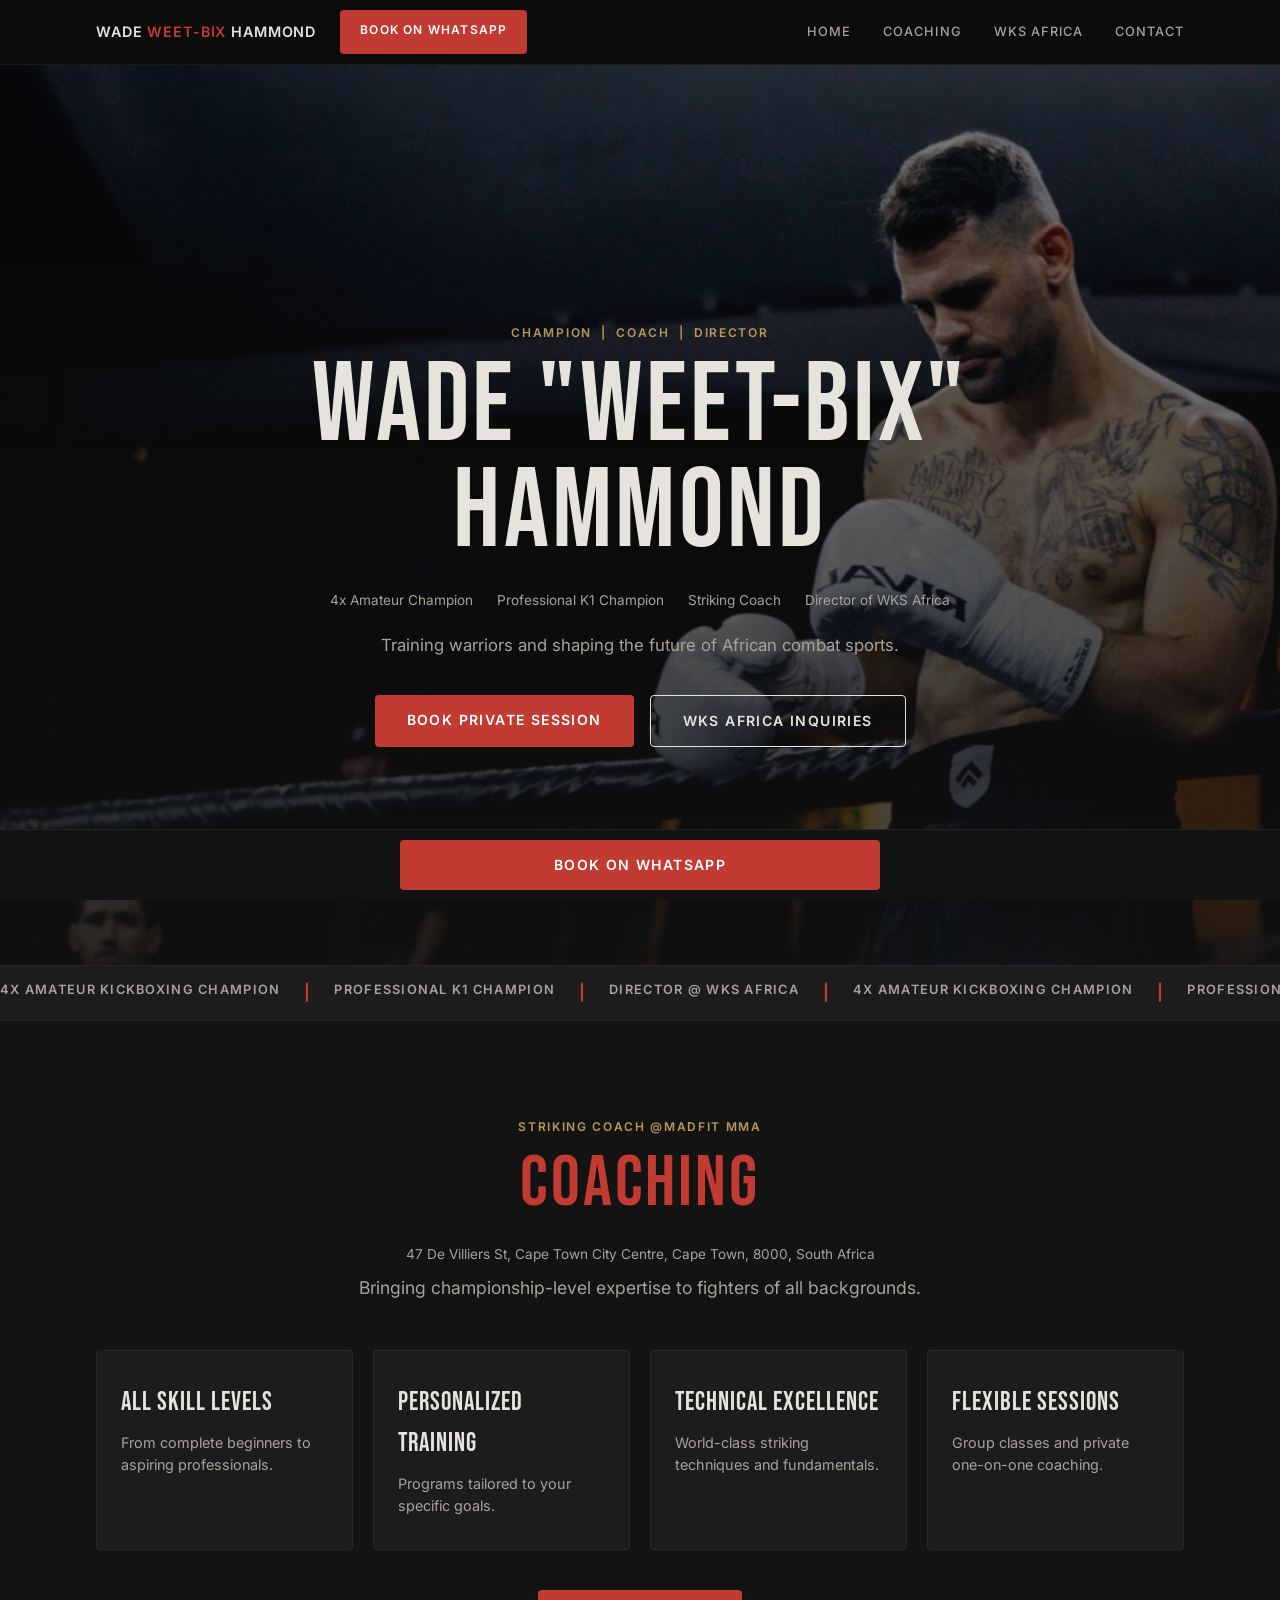
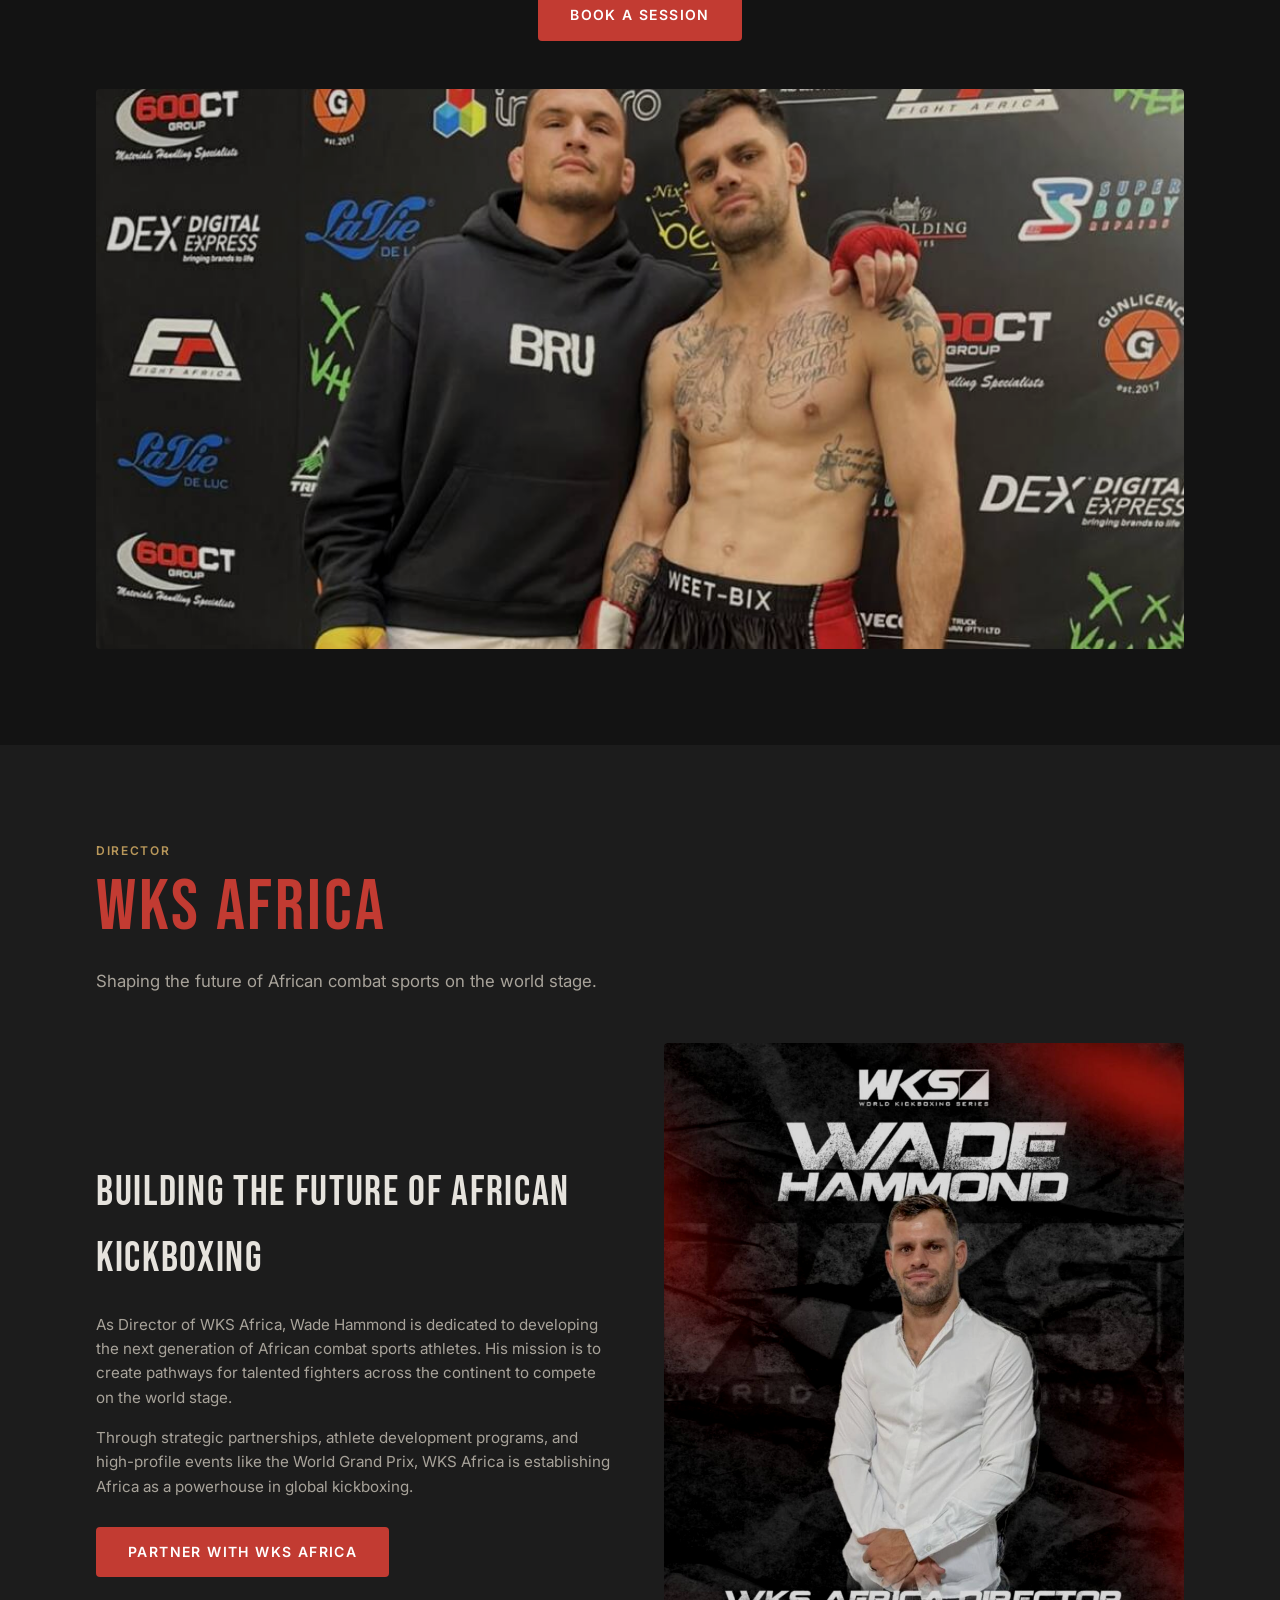
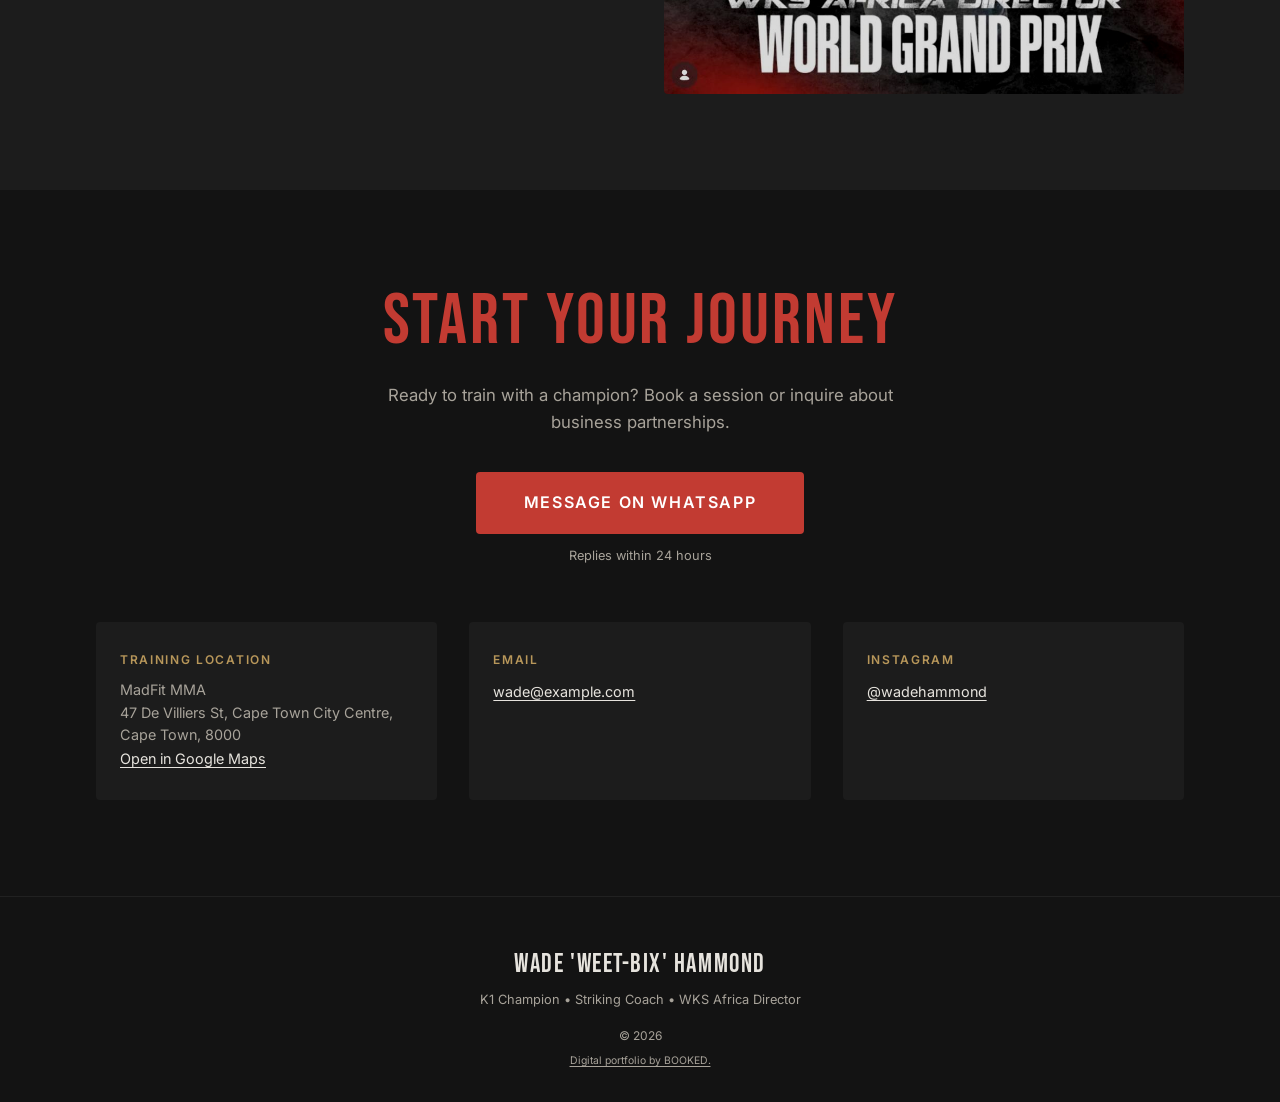
<file: index.html>
<!DOCTYPE html>
<html lang="en">
<head>
  <meta charset="UTF-8">
  <meta name="viewport" content="width=device-width, initial-scale=1.0">
  <meta name="theme-color" content="#131313">
  <title>Wade "Weet-Bix" Hammond — K1 Champion, Striking Coach, WKS Africa Director</title>
  <meta name="description" content="Wade 'Weet-Bix' Hammond — 4x Amateur Kickboxing Champion, Professional K1 Champion, Striking Coach at MadFit MMA, and Director of WKS Africa.">
  <link rel="canonical" href="https://getbookednow.github.io/wade-hammond/">
  <meta property="og:type" content="website">
  <meta property="og:title" content="Wade 'Weet-Bix' Hammond — K1 Champion & Coach">
  <meta property="og:description" content="4x Amateur Kickboxing Champion. Professional K1 Champion. Striking Coach. Director of WKS Africa.">
  <meta property="og:image" content="https://getbookednow.github.io/wade-hammond/assets/og.jpg">
  <meta property="og:url" content="https://getbookednow.github.io/wade-hammond/">
  <meta name="twitter:card" content="summary_large_image">
  <meta name="twitter:title" content="Wade 'Weet-Bix' Hammond — K1 Champion & Coach">
  <meta name="twitter:description" content="4x Amateur Kickboxing Champion. Professional K1 Champion. Striking Coach. Director of WKS Africa.">
  <meta name="twitter:image" content="https://getbookednow.github.io/wade-hammond/assets/og.jpg">
  <link rel="icon" href="favicon.ico" sizes="any">
  <link rel="preconnect" href="https://fonts.googleapis.com">
  <link rel="preconnect" href="https://fonts.gstatic.com" crossorigin>
  <link href="https://fonts.googleapis.com/css2?family=Bebas+Neue&family=Inter:wght@400;500;600&display=swap" rel="stylesheet">
  <link rel="stylesheet" href="styles.css">
  <script type="application/ld+json">
  {
    "@context": "https://schema.org",
    "@type": "Person",
    "name": "Wade Hammond",
    "alternateName": "Weet-Bix",
    "jobTitle": "Professional K1 Champion, Striking Coach, Director of WKS Africa",
    "sameAs": ["https://www.instagram.com/wadehammond91/"]
  }
  </script>
</head>
<body>
  <!-- HEADER -->
  <header class="header" id="header">
    <div class="header__inner">
      <a href="#" class="header__logo">Wade <span class="header__logo-accent">Weet-Bix</span> Hammond</a>
      <a href="https://wa.me/27712746378?text=Hi%20Wade%2C%20I%27d%20like%20to%20book%20a%20private%20session." class="btn btn--primary header__cta" target="_blank" rel="noopener">Book on WhatsApp</a>
      <button class="burger" id="burger" aria-label="Open menu" aria-expanded="false" aria-controls="nav">
        <span class="burger__line"></span>
        <span class="burger__line"></span>
        <span class="burger__line"></span>
      </button>
      <nav class="nav" id="nav" role="navigation">
        <a href="#" class="nav__link">Home</a>
        <a href="#coaching" class="nav__link">Coaching</a>
        <a href="#wks" class="nav__link">WKS Africa</a>
        <a href="#contact" class="nav__link">Contact</a>
      </nav>
    </div>
  </header>

  <main>
    <!-- HERO -->
    <section class="hero" id="home">
      <div class="hero__bg" role="img" aria-label="Wade Hammond in action"></div>
      <div class="hero__overlay"></div>
      <div class="hero__content">
        <p class="label">Champion &nbsp;|&nbsp; Coach &nbsp;|&nbsp; Director</p>
        <h1 class="hero__title">Wade "Weet-Bix"<br>Hammond</h1>
        <ul class="hero__stats">
          <li>4x Amateur Champion</li>
          <li>Professional K1 Champion</li>
          <li>Striking Coach</li>
          <li>Director of WKS Africa</li>
        </ul>
        <p class="hero__text">Training warriors and shaping the future of African combat sports.</p>
        <div class="hero__buttons">
          <a href="https://wa.me/27712746378?text=Hi%20Wade%2C%20I%27d%20like%20to%20book%20a%20private%20session." class="btn btn--primary" target="_blank" rel="noopener">Book Private Session</a>
          <a href="https://wa.me/27712746378?text=Hi%20Wade%2C%20I%27m%20enquiring%20about%20WKS%20Africa." class="btn btn--outline" target="_blank" rel="noopener">WKS Africa Inquiries</a>
        </div>
      </div>
    </section>

    <!-- TICKER -->
    <div class="ticker" aria-hidden="true">
      <div class="ticker__track">
        <span class="ticker__item">4x Amateur Kickboxing Champion</span>
        <span class="ticker__sep">|</span>
        <span class="ticker__item">Professional K1 Champion</span>
        <span class="ticker__sep">|</span>
        <span class="ticker__item">Director @ WKS Africa</span>
        <span class="ticker__sep">|</span>
        <span class="ticker__item">4x Amateur Kickboxing Champion</span>
        <span class="ticker__sep">|</span>
        <span class="ticker__item">Professional K1 Champion</span>
        <span class="ticker__sep">|</span>
        <span class="ticker__item">Director @ WKS Africa</span>
        <span class="ticker__sep">|</span>
      </div>
    </div>

    <!-- COACHING -->
    <section class="section coaching" id="coaching">
      <div class="container">
        <p class="label">Striking Coach @MadFit MMA</p>
        <h2 class="section__title">Coaching</h2>
        <p class="coaching__address">47 De Villiers St, Cape Town City Centre, Cape Town, 8000, South Africa</p>
        <p class="coaching__intro">Bringing championship-level expertise to fighters of all backgrounds.</p>
        <div class="cards">
          <div class="card reveal">
            <h3 class="card__title">All Skill Levels</h3>
            <p class="card__text">From complete beginners to aspiring professionals.</p>
          </div>
          <div class="card reveal">
            <h3 class="card__title">Personalized Training</h3>
            <p class="card__text">Programs tailored to your specific goals.</p>
          </div>
          <div class="card reveal">
            <h3 class="card__title">Technical Excellence</h3>
            <p class="card__text">World-class striking techniques and fundamentals.</p>
          </div>
          <div class="card reveal">
            <h3 class="card__title">Flexible Sessions</h3>
            <p class="card__text">Group classes and private one-on-one coaching.</p>
          </div>
        </div>
        <a href="https://wa.me/27712746378?text=Hi%20Wade%2C%20I%27d%20like%20to%20book%20a%20private%20session." class="btn btn--primary" target="_blank" rel="noopener">Book A Session</a>
        <div class="coaching__image reveal">
          <img src="assets/coaching.jpg" alt="Wade Hammond coaching a fighter at MadFit MMA" loading="lazy" width="1000" height="1255">
        </div>
      </div>
    </section>

    <!-- WKS AFRICA -->
    <section class="section wks" id="wks">
      <div class="container">
        <p class="label">Director</p>
        <h2 class="section__title">WKS Africa</h2>
        <p class="wks__sub">Shaping the future of African combat sports on the world stage.</p>
        <div class="wks__body reveal">
          <div class="wks__copy">
            <h3 class="wks__heading">Building the Future of African Kickboxing</h3>
            <p>As Director of WKS Africa, Wade Hammond is dedicated to developing the next generation of African combat sports athletes. His mission is to create pathways for talented fighters across the continent to compete on the world stage.</p>
            <p>Through strategic partnerships, athlete development programs, and high-profile events like the World Grand Prix, WKS Africa is establishing Africa as a powerhouse in global kickboxing.</p>
            <a href="https://wa.me/27712746378?text=Hi%20Wade%2C%20I%27m%20enquiring%20about%20WKS%20Africa." class="btn btn--primary" target="_blank" rel="noopener">Partner with WKS Africa</a>
          </div>
          <div class="wks__image">
            <img src="assets/wks.jpg" alt="WKS Africa event — fighters competing on stage" loading="lazy" width="1000" height="1253">
          </div>
        </div>
      </div>
    </section>

    <!-- CONTACT -->
    <section class="section contact" id="contact">
      <div class="container">
        <h2 class="section__title">Start Your Journey</h2>
        <p class="contact__intro">Ready to train with a champion? Book a session or inquire about business partnerships.</p>
        <a href="https://wa.me/27712746378?text=Hi%20Wade%2C%20I%27d%20like%20to%20book%20a%20private%20session." class="btn btn--primary btn--lg" target="_blank" rel="noopener">Message on WhatsApp</a>
        <p class="contact__reply">Replies within 24 hours</p>
        <div class="contact__grid reveal">
          <div class="contact__block">
            <h3 class="contact__label">Training Location</h3>
            <p>MadFit MMA</p>
            <p>47 De Villiers St, Cape Town City Centre, Cape Town, 8000</p>
            <a href="https://maps.google.com/?q=47+De+Villiers+St,+Cape+Town+City+Centre,+Cape+Town,+8000" class="contact__link" target="_blank" rel="noopener">Open in Google Maps</a>
          </div>
          <div class="contact__block">
            <h3 class="contact__label">Email</h3>
            <!-- TODO: replace with real email -->
            <a href="mailto:wade@example.com" class="contact__link">wade@example.com</a>
          </div>
          <div class="contact__block">
            <h3 class="contact__label">Instagram</h3>
            <a href="https://www.instagram.com/wadehammond91/" class="contact__link" target="_blank" rel="noopener">@wadehammond</a>
          </div>
        </div>
      </div>
    </section>
  </main>

  <!-- FOOTER -->
  <footer class="footer">
    <div class="container">
      <p class="footer__name">Wade 'Weet-Bix' Hammond</p>
      <p class="footer__sub">K1 Champion &bull; Striking Coach &bull; WKS Africa Director</p>
      <p class="footer__copy">&copy; 2026</p>
      <!-- TODO: replace placeholder URL -->
      <p class="footer__credit"><a href="https://TODO.example.com" target="_blank" rel="noopener">Digital portfolio by BOOKED.</a></p>
    </div>
  </footer>

  <div class="wabar"><a href="https://wa.me/27712746378?text=Hi%20Wade%2C%20I%27d%20like%20to%20book%20a%20private%20session." class="btn btn--primary" target="_blank" rel="noopener">Book on WhatsApp</a></div>

  <script src="script.js"></script>
</body>
</html>
</file>
<file: styles.css>
/* ─── RESET & TOKENS ─── */
*,*::before,*::after{box-sizing:border-box;margin:0;padding:0}
:root{
  --bg:#131313;--panel:#1c1c1c;--panel-2:#242424;--text:#E6E3DD;--muted:#A8A39A;
  --red:#C23B32;--gold:#B8975A;
  --font-heading:'Bebas Neue',Impact,sans-serif;
  --font-body:'Inter',sans-serif;
  --ease:cubic-bezier(.22,1,.36,1);
}
html{scroll-behavior:smooth;scroll-padding-top:72px}
body{font-family:var(--font-body);color:var(--text);background:var(--bg);line-height:1.6;-webkit-font-smoothing:antialiased;overflow-x:hidden}
img{display:block;max-width:100%;height:auto}
a{color:inherit;text-decoration:none}
ul{list-style:none}

/* ─── UTILITIES ─── */
.container{width:100%;max-width:1120px;margin:0 auto;padding:0 16px}
.label{font-family:var(--font-body);font-size:.75rem;font-weight:600;letter-spacing:.14em;text-transform:uppercase;color:var(--gold);margin-bottom:12px}
.section{padding:96px 0}
.section__title{font-family:var(--font-heading);font-size:clamp(2.6rem,7vw,4.5rem);font-weight:400;text-transform:uppercase;letter-spacing:.04em;line-height:1;color:var(--red);margin-bottom:24px}

/* ─── BUTTONS ─── */
.btn{display:inline-block;font-family:var(--font-body);font-weight:600;font-size:.875rem;letter-spacing:.1em;text-transform:uppercase;padding:14px 32px;border-radius:4px;min-height:44px;min-width:44px;transition:opacity .25s var(--ease),transform .25s var(--ease);cursor:pointer;text-align:center}
.btn:focus-visible{outline:2px solid var(--gold);outline-offset:3px}
.btn--primary{background:var(--red);color:#fff;border:none}
.btn--primary:hover{opacity:.88;transform:translateY(-1px)}
.btn--outline{background:transparent;color:var(--text);border:1px solid var(--text)}
.btn--outline:hover{background:rgba(255,255,255,.06)}
.btn--lg{font-size:1rem;padding:18px 48px}

/* ─── HEADER ─── */
.header{position:sticky;top:0;z-index:100;background:rgba(13,13,13,.92);backdrop-filter:blur(12px);-webkit-backdrop-filter:blur(12px);border-bottom:1px solid rgba(255,255,255,.06)}
.header__inner{display:flex;align-items:center;justify-content:space-between;height:64px;max-width:1120px;margin:0 auto;padding:0 16px}
.header__logo{font-family:var(--font-body);font-weight:600;font-size:.9rem;letter-spacing:.06em;text-transform:uppercase;white-space:nowrap}
.header__logo-accent{color:var(--red)}
.nav{display:flex;gap:32px}
.nav__link{font-size:.8rem;font-weight:500;letter-spacing:.08em;text-transform:uppercase;color:var(--muted);transition:color .2s}
.nav__link:hover,.nav__link:focus-visible{color:var(--text)}

/* burger */
.burger{display:none;flex-direction:column;justify-content:center;gap:5px;width:44px;height:44px;background:none;border:none;cursor:pointer;padding:10px}
.burger__line{display:block;width:24px;height:2px;background:var(--text);border-radius:2px;transition:transform .3s var(--ease),opacity .3s}
.burger[aria-expanded="true"] .burger__line:nth-child(1){transform:translateY(7px) rotate(45deg)}
.burger[aria-expanded="true"] .burger__line:nth-child(2){opacity:0}
.burger[aria-expanded="true"] .burger__line:nth-child(3){transform:translateY(-7px) rotate(-45deg)}

@media(max-width:767px){
  .burger{display:flex}
  .nav{position:fixed;inset:64px 0 0;background:rgba(13,13,13,.97);flex-direction:column;align-items:center;justify-content:center;gap:40px;transform:translateY(-100%);opacity:0;pointer-events:none;transition:transform .4s var(--ease),opacity .4s}
  .nav--open{transform:translateY(0);opacity:1;pointer-events:auto}
  .nav__link{font-size:1.1rem}
}

/* ─── HERO ─── */
.hero{position:relative;min-height:100svh;display:flex;align-items:center;justify-content:center;text-align:center;overflow:hidden}
.hero__bg{position:absolute;inset:0;filter:brightness(.82) contrast(1.1);background:url('assets/hero.jpg') 72% center/cover no-repeat;z-index:0}
.hero__overlay{position:absolute;inset:0;background:linear-gradient(180deg,rgba(19,19,19,.35) 0%,rgba(19,19,19,.8) 100%);z-index:1}
.hero__content{position:relative;z-index:2;padding:120px 16px 80px}
.hero__title{font-family:var(--font-heading);font-size:clamp(3.2rem,14vw,7rem);font-weight:400;text-transform:uppercase;letter-spacing:.03em;line-height:.95;margin-bottom:24px}
.hero__stats{display:flex;flex-wrap:wrap;justify-content:center;gap:8px 24px;margin-bottom:20px;font-size:.85rem;color:var(--muted)}
.hero__stats li{white-space:nowrap}
.hero__text{max-width:560px;margin:0 auto 36px;font-size:1.05rem;color:var(--muted)}
.hero__buttons{display:flex;flex-wrap:wrap;justify-content:center;gap:16px}

/* ─── TICKER ─── */
.ticker{overflow:hidden;background:var(--panel);padding:14px 0;border-top:1px solid rgba(255,255,255,.04);border-bottom:1px solid rgba(255,255,255,.04)}
.ticker__track{display:flex;gap:24px;white-space:nowrap;animation:scroll 30s linear infinite;width:max-content}
.ticker__item{font-size:.8rem;font-weight:600;letter-spacing:.1em;text-transform:uppercase;color:var(--muted)}
.ticker__sep{color:var(--red);font-weight:700}
@keyframes scroll{to{transform:translateX(-50%)}}
@media(prefers-reduced-motion:reduce){.ticker__track{animation:none}}

/* ─── COACHING ─── */
.coaching{text-align:center}
.coaching__address{font-size:.85rem;color:var(--muted);margin-bottom:8px}
.coaching__intro{font-size:1.1rem;color:var(--muted);max-width:600px;margin:0 auto 48px}
.cards{display:grid;grid-template-columns:repeat(auto-fit,minmax(240px,1fr));gap:20px;margin-bottom:40px}
.card{background:var(--panel);border:1px solid rgba(255,255,255,.06);border-radius:4px;padding:32px 24px;text-align:left}
.card__title{font-family:var(--font-heading);font-size:1.6rem;font-weight:400;text-transform:uppercase;letter-spacing:.04em;margin-bottom:8px}
.card__text{font-size:.9rem;color:var(--muted);line-height:1.55}
.coaching .btn{margin-bottom:48px}
.coaching__image img,.wks__image img{filter:brightness(.82) contrast(1.1)}
.coaching__image img{border-radius:4px;width:100%;max-height:560px;object-fit:cover;object-position:50% 25%}

/* ─── WKS ─── */
.wks{background:var(--panel)}
.wks__sub{font-size:1.05rem;color:var(--muted);margin-bottom:48px;max-width:600px}
.wks__body{display:grid;grid-template-columns:1fr 1fr;gap:48px;align-items:center}
.wks__heading{font-family:var(--font-heading);font-size:clamp(1.9rem,4vw,2.6rem);font-weight:400;text-transform:uppercase;letter-spacing:.04em;margin-bottom:20px}
.wks__copy p{color:var(--muted);margin-bottom:16px;font-size:.95rem}
.wks__copy .btn{margin-top:12px}
.wks__image img{border-radius:4px;width:100%;object-fit:cover}
@media(max-width:767px){.wks__body{grid-template-columns:1fr}}

/* ─── CONTACT ─── */
.contact{text-align:center}
.contact__intro{color:var(--muted);max-width:520px;margin:0 auto 36px;font-size:1.05rem}
.contact__reply{font-size:.8rem;color:var(--muted);margin-top:12px;margin-bottom:56px}
.contact__grid{display:grid;grid-template-columns:repeat(auto-fit,minmax(200px,1fr));gap:32px;text-align:left}
.contact__block{background:var(--panel);border-radius:4px;padding:28px 24px}
.contact__label{font-family:var(--font-body);font-size:.75rem;font-weight:600;letter-spacing:.14em;text-transform:uppercase;color:var(--gold);margin-bottom:10px}
.contact__block p{font-size:.9rem;color:var(--muted);line-height:1.55}
.contact__link{color:var(--text);font-size:.9rem;text-decoration:underline;text-underline-offset:3px}
.contact__link:hover{color:var(--gold)}

/* ─── FOOTER ─── */
.footer{border-top:1px solid rgba(255,255,255,.06);padding:48px 0 32px;text-align:center}
.footer__name{font-family:var(--font-heading);font-size:1.6rem;font-weight:400;text-transform:uppercase;letter-spacing:.06em;margin-bottom:4px}
.footer__sub{font-size:.8rem;color:var(--muted);margin-bottom:16px}
.footer__copy{font-size:.75rem;color:var(--muted);margin-bottom:8px}
.footer__credit{font-size:.65rem;color:var(--muted)}
.footer__credit a{text-decoration:underline;text-underline-offset:2px}
.footer__credit a:hover{color:var(--gold)}

/* ─── REVEAL ANIMATION ─── */
.reveal{opacity:0;transform:translateY(24px);transition:opacity .6s var(--ease),transform .6s var(--ease)}
.reveal--visible{opacity:1;transform:translateY(0)}
@media(prefers-reduced-motion:reduce){.reveal{opacity:1;transform:none;transition:none}}

/* ─── FOCUS STATES ─── */
:focus-visible{outline:2px solid var(--gold);outline-offset:3px}

/* ─── HEADER CTA + MOBILE WHATSAPP BAR ─── */
.header__cta{display:none;padding:10px 20px;font-size:.75rem}
@media(min-width:768px){.header__cta{display:inline-block}.header__inner{gap:24px}.nav{margin-left:auto}.wabar{display:none}}
.wabar{position:fixed;left:0;right:0;bottom:0;z-index:90;display:flex;justify-content:center;padding:10px 16px calc(10px + env(safe-area-inset-bottom));background:rgba(19,19,19,.96);border-top:1px solid rgba(255,255,255,.08)}
.wabar .btn{width:100%;max-width:480px}
@media(max-width:767px){body{padding-bottom:calc(72px + env(safe-area-inset-bottom))}}
html{background:var(--bg)}
</file>
